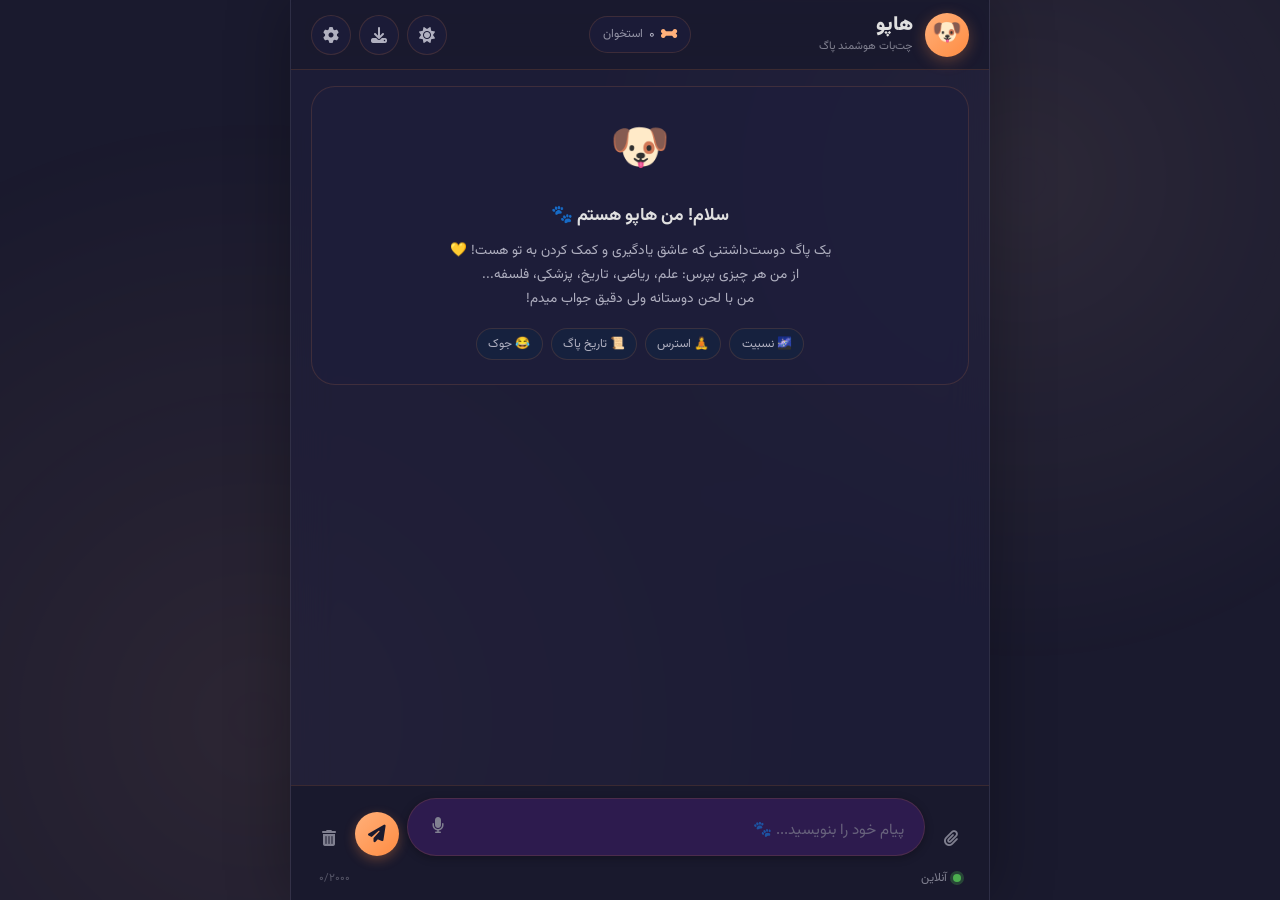
<file: index.html>
<!DOCTYPE html>
<html lang="fa" dir="rtl">
<head>
    <meta charset="UTF-8">
    <meta name="viewport" content="width=device-width, initial-scale=1.0">
    <meta name="description" content="هاپو - چت‌بات هوشمند پاگ با شخصیت دوست‌داشتنی و پاسخ‌های علمی دقیق">
    <meta name="theme-color" content="#FF8C42">
    <title>هاپو 🐾 | چت‌بات هوشمند پاگ</title>

    <link rel="icon" href="data:image/svg+xml,<svg xmlns='http://www.w3.org/2000/svg' viewBox='0 0 100 100'><text y='.9em' font-size='90'>🐶</text></svg>">

    <link rel="preconnect" href="https://fonts.googleapis.com">
    <link rel="preconnect" href="https://fonts.gstatic.com" crossorigin>
    <link href="https://fonts.googleapis.com/css2?family=Vazirmatn:wght@100;300;400;500;700;900&family=Inter:wght@300;400;500;600;700&display=swap" rel="stylesheet">

    <link rel="stylesheet" href="https://cdnjs.cloudflare.com/ajax/libs/font-awesome/6.5.1/css/all.min.css" integrity="sha512-DTOQO9RWCH3ppGqcWaEA1BIZOC6xxalwEsw9c2QQeAIftl+Vegovlnee1c9QX4TctnWMn13TZye+giMm8e2LwA==" crossorigin="anonymous" referrerpolicy="no-referrer" />

    <link rel="stylesheet" href="style.css">
<base target="_blank">
</head>
<body>
    <div id="app" class="app-container">

        <header class="chat-header">
            <div class="header-left">
                <div class="logo-container">
                    <div class="logo-avatar">🐶</div>
                    <div class="logo-text">
                        <h1 class="logo-title">هاپو</h1>
                        <span class="logo-subtitle">چت‌بات هوشمند پاگ</span>
                    </div>
                </div>
            </div>

            <div class="header-center">
                <div class="stats-badge">
                    <i class="fas fa-bone"></i>
                    <span id="message-count">۰</span>
                    <span class="stats-label">استخوان</span>
                </div>
            </div>

            <div class="header-right">
                <button id="theme-toggle" class="icon-btn" title="تغییر تم" aria-label="تغییر تم">
                    <i class="fas fa-moon"></i>
                </button>
                <button id="export-chat" class="icon-btn" title="ذخیره چت" aria-label="ذخیره چت">
                    <i class="fas fa-download"></i>
                </button>
                <button id="settings-btn" class="icon-btn" title="تنظیمات" aria-label="تنظیمات">
                    <i class="fas fa-cog"></i>
                </button>
            </div>
        </header>

        <main class="chat-main">
            <div id="chat-messages" class="chat-messages" role="log" aria-live="polite" aria-label="پیام‌های چت">
            </div>

            <div id="typing-indicator" class="typing-indicator hidden">
                <div class="typing-avatar">🐶</div>
                <div class="typing-bubbles">
                    <span></span>
                    <span></span>
                    <span></span>
                </div>
            </div>
        </main>

        <footer class="chat-footer">
            <div class="input-container">
                <button id="attach-btn" class="input-action-btn" title="پیوست فایل" aria-label="پیوست فایل">
                    <i class="fas fa-paperclip"></i>
                </button>

                <div class="input-wrapper">
                    <textarea 
                        id="message-input" 
                        class="message-input" 
                        placeholder="پیام خود را بنویسید... 🐾"
                        rows="1"
                        maxlength="2000"
                        aria-label="پیام"
                    ></textarea>
                    <div class="input-actions">
                        <button id="voice-btn" class="input-action-btn" title="ضبط صدا" aria-label="ضبط صدا">
                            <i class="fas fa-microphone"></i>
                        </button>
                    </div>
                </div>

                <button id="send-btn" class="send-btn" title="ارسال پیام" aria-label="ارسال پیام">
                    <i class="fas fa-paper-plane"></i>
                </button>

                <button id="clear-btn" class="input-action-btn danger" title="پاک کردن چت" aria-label="پاک کردن چت">
                    <i class="fas fa-trash-alt"></i>
                </button>
            </div>

            <div class="status-bar">
                <div class="status-left">
                    <span id="connection-status" class="connection-status online">
                        <span class="status-dot"></span>
                        <span class="status-text">آنلاین</span>
                    </span>
                </div>
                <div class="status-center">
                    <span id="last-visit" class="last-visit"></span>
                </div>
                <div class="status-right">
                    <span class="char-count">
                        <span id="char-count">۰</span>/۲۰۰۰
                    </span>
                </div>
            </div>
        </footer>

    </div>

    <div id="settings-modal" class="modal hidden" role="dialog" aria-labelledby="settings-title" aria-modal="true">
        <div class="modal-overlay"></div>
        <div class="modal-content">
            <div class="modal-header">
                <h2 id="settings-title" class="modal-title">⚙️ تنظیمات</h2>
                <button class="modal-close" aria-label="بستن">
                    <i class="fas fa-times"></i>
                </button>
            </div>
            <div class="modal-body">
                <div class="setting-item">
                    <label class="setting-label">
                        <i class="fas fa-moon"></i>
                        حالت تاریک
                    </label>
                    <label class="toggle-switch">
                        <input type="checkbox" id="dark-mode-toggle">
                        <span class="toggle-slider"></span>
                    </label>
                </div>

                <div class="setting-item">
                    <label class="setting-label">
                        <i class="fas fa-bell"></i>
                        صدای اعلان
                    </label>
                    <label class="toggle-switch">
                        <input type="checkbox" id="sound-toggle" checked>
                        <span class="toggle-slider"></span>
                    </label>
                </div>

                <div class="setting-item">
                    <label class="setting-label">
                        <i class="fas fa-server"></i>
                        آدرس API سفارشی (اختیاری)
                    </label>
                    <input type="url" id="worker-url" class="setting-input" placeholder="https://your-openai-compatible-endpoint">
                </div>

                <div class="setting-item">
                    <label class="setting-label">
                        <i class="fas fa-eraser"></i>
                        پاک کردن تاریخچه
                    </label>
                    <button id="clear-history-btn" class="btn btn-danger">
                        <i class="fas fa-trash"></i>
                        پاک کردن همه پیام‌ها
                    </button>
                </div>
            </div>
        </div>
    </div>

    <div id="toast-container" class="toast-container" aria-live="assertive" aria-atomic="true"></div>

    <script src="script.js"></script>
</body>
</html>
</file>
<file: style.css>
/* ============================================
   🐾 Hapo Pug Chatbot - Complete Stylesheet
   ============================================ */

/* ─── CSS Variables ─── */
:root {
    /* Colors - Light Theme (Default) */
    --primary: #FF8C42;
    --primary-light: #FFB07A;
    --primary-dark: #E56A20;
    --secondary: #5D4037;
    --secondary-light: #8D6E63;

    --bg-body: #FFF8F0;
    --bg-chat: #FFF3E0;
    --bg-card: rgba(255, 255, 255, 0.75);
    --bg-input: #FFFFFF;
    --bg-bubble-user: #FF8C42;
    --bg-bubble-bot: #FFFFFF;
    --bg-header: rgba(255, 255, 255, 0.85);
    --bg-footer: rgba(255, 255, 255, 0.9);

    --text-primary: #3E2723;
    --text-secondary: #6D4C41;
    --text-muted: #9E8E7E;
    --text-inverse: #FFFFFF;
    --text-bot: #3E2723;

    --border-color: rgba(255, 140, 66, 0.2);
    --shadow-color: rgba(93, 64, 55, 0.08);
    --shadow-hover: rgba(93, 64, 55, 0.15);

    /* Glassmorphism */
    --glass-bg: rgba(255, 255, 255, 0.65);
    --glass-border: rgba(255, 255, 255, 0.4);
    --glass-blur: 20px;

    /* Status Colors */
    --online: #4CAF50;
    --offline: #F44336;
    --warning: #FF9800;

    /* Typography */
    --font-fa: 'Vazirmatn', 'Tahoma', 'Arial', sans-serif;
    --font-en: 'Inter', 'Segoe UI', sans-serif;
    --font-size-base: clamp(14px, 1.5vw, 16px);
    --line-height: 1.7;

    /* Spacing */
    --radius-sm: 8px;
    --radius-md: 16px;
    --radius-lg: 24px;
    --radius-xl: 32px;

    /* Transitions */
    --transition-fast: 0.2s cubic-bezier(0.4, 0, 0.2, 1);
    --transition-normal: 0.3s cubic-bezier(0.4, 0, 0.2, 1);
    --transition-slow: 0.5s cubic-bezier(0.4, 0, 0.2, 1);

    /* Layout */
    --header-height: 70px;
    --footer-height: auto;
    --max-width: 700px;
}

/* ─── Dark Theme ─── */
.dark-mode {
    --primary: #FFB07A;
    --primary-light: #FFCCAA;
    --primary-dark: #FF8C42;
    --secondary: #D7CCC8;
    --secondary-light: #A1887F;

    --bg-body: #1A1A2E;
    --bg-chat: #16213E;
    --bg-card: rgba(30, 30, 60, 0.7);
    --bg-input: #2D1B4E;
    --bg-bubble-user: #FF8C42;
    --bg-bubble-bot: #2D1B4E;
    --bg-header: rgba(26, 26, 46, 0.9);
    --bg-footer: rgba(26, 26, 46, 0.95);

    --text-primary: #E0E0E0;
    --text-secondary: #B0B0C0;
    --text-muted: #808090;
    --text-inverse: #1A1A2E;
    --text-bot: #E0E0E0;

    --border-color: rgba(255, 140, 66, 0.15);
    --shadow-color: rgba(0, 0, 0, 0.3);
    --shadow-hover: rgba(0, 0, 0, 0.5);

    --glass-bg: rgba(30, 30, 60, 0.6);
    --glass-border: rgba(255, 255, 255, 0.08);
}

/* ─── Reset & Base ─── */
*, *::before, *::after {
    margin: 0;
    padding: 0;
    box-sizing: border-box;
}

html {
    font-size: var(--font-size-base);
    scroll-behavior: smooth;
    -webkit-font-smoothing: antialiased;
    -moz-osx-font-smoothing: grayscale;
}

body {
    font-family: var(--font-fa);
    background: var(--bg-body);
    color: var(--text-primary);
    line-height: var(--line-height);
    min-height: 100vh;
    direction: rtl;
    transition: background var(--transition-slow), color var(--transition-slow);
    overflow: hidden;
}

/* Background Pattern */
body::before {
    content: '';
    position: fixed;
    inset: 0;
    background-image: 
        radial-gradient(circle at 20% 80%, var(--primary) 0%, transparent 50%),
        radial-gradient(circle at 80% 20%, var(--primary-light) 0%, transparent 40%);
    opacity: 0.08;
    pointer-events: none;
    z-index: 0;
}

/* ─── App Container ─── */
.app-container {
    position: relative;
    z-index: 1;
    max-width: var(--max-width);
    margin: 0 auto;
    height: 100vh;
    height: 100dvh;
    display: flex;
    flex-direction: column;
    background: var(--glass-bg);
    backdrop-filter: blur(var(--glass-blur));
    -webkit-backdrop-filter: blur(var(--glass-blur));
    border-left: 1px solid var(--glass-border);
    border-right: 1px solid var(--glass-border);
    box-shadow: 0 0 60px var(--shadow-color);
    overflow: hidden;
}

/* ─── Header ─── */
.chat-header {
    height: var(--header-height);
    background: var(--bg-header);
    backdrop-filter: blur(12px);
    -webkit-backdrop-filter: blur(12px);
    border-bottom: 1px solid var(--border-color);
    display: flex;
    align-items: center;
    justify-content: space-between;
    padding: 0 1.25rem;
    flex-shrink: 0;
    position: relative;
    z-index: 10;
}

.header-left { flex: 1; }
.header-center { flex: 0 0 auto; }
.header-right { 
    flex: 1; 
    display: flex; 
    justify-content: flex-end; 
    gap: 0.5rem; 
}

.logo-container {
    display: flex;
    align-items: center;
    gap: 0.75rem;
}

.logo-avatar {
    width: 44px;
    height: 44px;
    background: linear-gradient(135deg, var(--primary), var(--primary-dark));
    border-radius: 50%;
    display: flex;
    align-items: center;
    justify-content: center;
    font-size: 1.5rem;
    box-shadow: 0 4px 15px rgba(255, 140, 66, 0.3);
    animation: float 3s ease-in-out infinite;
}

.logo-text {
    display: flex;
    flex-direction: column;
}

.logo-title {
    font-size: 1.25rem;
    font-weight: 900;
    color: var(--text-primary);
    line-height: 1.2;
}

.logo-subtitle {
    font-size: 0.7rem;
    color: var(--text-muted);
    font-weight: 400;
}

.stats-badge {
    display: flex;
    align-items: center;
    gap: 0.4rem;
    background: var(--bg-card);
    padding: 0.4rem 0.8rem;
    border-radius: var(--radius-xl);
    border: 1px solid var(--border-color);
    font-size: 0.85rem;
    color: var(--text-secondary);
    transition: all var(--transition-fast);
}

.stats-badge i {
    color: var(--primary);
    font-size: 0.9rem;
}

.stats-badge:hover {
    transform: translateY(-2px);
    box-shadow: 0 4px 12px var(--shadow-hover);
}

.stats-label {
    font-size: 0.75rem;
    opacity: 0.8;
}

/* ─── Buttons ─── */
.icon-btn {
    width: 40px;
    height: 40px;
    border: none;
    border-radius: 50%;
    background: var(--bg-card);
    color: var(--text-secondary);
    cursor: pointer;
    display: flex;
    align-items: center;
    justify-content: center;
    font-size: 1rem;
    transition: all var(--transition-fast);
    border: 1px solid var(--border-color);
}

.icon-btn:hover {
    background: var(--primary);
    color: var(--text-inverse);
    transform: translateY(-2px) scale(1.05);
    box-shadow: 0 4px 12px rgba(255, 140, 66, 0.3);
}

.icon-btn:active {
    transform: scale(0.95);
}

/* ─── Chat Main Area ─── */
.chat-main {
    flex: 1;
    overflow: hidden;
    position: relative;
    display: flex;
    flex-direction: column;
}

.chat-messages {
    flex: 1;
    overflow-y: auto;
    overflow-x: hidden;
    padding: 1rem 1.25rem;
    display: flex;
    flex-direction: column;
    gap: 1rem;
    scroll-behavior: smooth;
}

/* Custom Scrollbar */
.chat-messages::-webkit-scrollbar {
    width: 6px;
}

.chat-messages::-webkit-scrollbar-track {
    background: transparent;
}

.chat-messages::-webkit-scrollbar-thumb {
    background: var(--border-color);
    border-radius: 10px;
}

.chat-messages::-webkit-scrollbar-thumb:hover {
    background: var(--primary-light);
}

/* ─── Message Bubbles ─── */
.message {
    display: flex;
    gap: 0.75rem;
    max-width: 85%;
    animation: messageSlide 0.4s cubic-bezier(0.34, 1.56, 0.64, 1);
    opacity: 0;
    animation-fill-mode: forwards;
}

.message.user {
    flex-direction: row-reverse;
    align-self: flex-start;
    margin-left: auto;
}

.message.bot {
    align-self: flex-start;
    margin-right: auto;
}

.message-avatar {
    width: 36px;
    height: 36px;
    border-radius: 50%;
    display: flex;
    align-items: center;
    justify-content: center;
    font-size: 1.1rem;
    flex-shrink: 0;
    box-shadow: 0 2px 8px var(--shadow-color);
}

.message.bot .message-avatar {
    background: linear-gradient(135deg, var(--primary), var(--primary-dark));
}

.message.user .message-avatar {
    background: linear-gradient(135deg, var(--secondary-light), var(--secondary));
}

.message-content {
    display: flex;
    flex-direction: column;
    gap: 0.25rem;
}

.message-bubble {
    padding: 0.85rem 1.1rem;
    border-radius: var(--radius-md);
    font-size: 0.95rem;
    line-height: 1.8;
    word-wrap: break-word;
    position: relative;
    box-shadow: 0 2px 8px var(--shadow-color);
    transition: box-shadow var(--transition-fast);
}

.message-bubble:hover {
    box-shadow: 0 4px 16px var(--shadow-hover);
}

.message.bot .message-bubble {
    background: var(--bg-bubble-bot);
    color: var(--text-bot);
    border: 1px solid var(--border-color);
    border-top-right-radius: 4px;
}

.message.user .message-bubble {
    background: var(--bg-bubble-user);
    color: var(--text-inverse);
    border-top-left-radius: 4px;
}

.message-time {
    font-size: 0.7rem;
    color: var(--text-muted);
    opacity: 0.7;
    padding: 0 0.3rem;
}

.message.user .message-time {
    text-align: left;
}

/* Message Content Styling */
.message-bubble p { margin-bottom: 0.5rem; }
.message-bubble p:last-child { margin-bottom: 0; }
.message-bubble strong { color: var(--primary); }
.message-bubble code {
    background: rgba(0,0,0,0.08);
    padding: 0.15rem 0.4rem;
    border-radius: 4px;
    font-family: 'Courier New', monospace;
    font-size: 0.85em;
}
.message-bubble pre {
    background: rgba(0,0,0,0.06);
    padding: 0.75rem;
    border-radius: var(--radius-sm);
    overflow-x: auto;
    margin: 0.5rem 0;
}
.message-bubble ul, .message-bubble ol {
    margin: 0.5rem 0;
    padding-right: 1.2rem;
}
.message-bubble li { margin-bottom: 0.25rem; }

/* ─── Typing Indicator ─── */
.typing-indicator {
    display: flex;
    align-items: center;
    gap: 0.75rem;
    padding: 0.5rem 1.25rem;
    animation: fadeIn 0.3s ease;
}

.typing-indicator.hidden {
    display: none;
}

.typing-avatar {
    width: 36px;
    height: 36px;
    background: linear-gradient(135deg, var(--primary), var(--primary-dark));
    border-radius: 50%;
    display: flex;
    align-items: center;
    justify-content: center;
    font-size: 1.1rem;
    animation: bounce 1s ease infinite;
}

.typing-bubbles {
    display: flex;
    align-items: center;
    gap: 4px;
    background: var(--bg-bubble-bot);
    padding: 0.7rem 1rem;
    border-radius: var(--radius-md);
    border: 1px solid var(--border-color);
    border-top-right-radius: 4px;
}

.typing-bubbles span {
    width: 8px;
    height: 8px;
    background: var(--primary);
    border-radius: 50%;
    animation: typingBounce 1.4s ease-in-out infinite;
}

.typing-bubbles span:nth-child(1) { animation-delay: 0s; }
.typing-bubbles span:nth-child(2) { animation-delay: 0.2s; }
.typing-bubbles span:nth-child(3) { animation-delay: 0.4s; }

/* ─── Footer / Input Area ─── */
.chat-footer {
    background: var(--bg-footer);
    backdrop-filter: blur(12px);
    -webkit-backdrop-filter: blur(12px);
    border-top: 1px solid var(--border-color);
    padding: 0.75rem 1.25rem 0.5rem;
    flex-shrink: 0;
}

.input-container {
    display: flex;
    align-items: flex-end;
    gap: 0.5rem;
    margin-bottom: 0.5rem;
}

.input-wrapper {
    flex: 1;
    position: relative;
    display: flex;
    align-items: flex-end;
    background: var(--bg-input);
    border: 1px solid var(--border-color);
    border-radius: var(--radius-xl);
    padding: 0.5rem 0.75rem;
    transition: all var(--transition-fast);
    box-shadow: 0 2px 8px var(--shadow-color);
}

.input-wrapper:focus-within {
    border-color: var(--primary);
    box-shadow: 0 0 0 3px rgba(255, 140, 66, 0.15), 0 4px 12px var(--shadow-hover);
}

.message-input {
    flex: 1;
    border: none;
    outline: none;
    background: transparent;
    color: var(--text-primary);
    font-family: var(--font-fa);
    font-size: 0.95rem;
    line-height: 1.6;
    resize: none;
    max-height: 120px;
    min-height: 24px;
    padding: 0.25rem 0.5rem;
    direction: rtl;
}

.message-input::placeholder {
    color: var(--text-muted);
    opacity: 0.7;
}

.input-actions {
    display: flex;
    align-items: center;
    padding-bottom: 0.25rem;
}

.input-action-btn {
    width: 36px;
    height: 36px;
    border: none;
    border-radius: 50%;
    background: transparent;
    color: var(--text-muted);
    cursor: pointer;
    display: flex;
    align-items: center;
    justify-content: center;
    font-size: 1rem;
    transition: all var(--transition-fast);
    flex-shrink: 0;
}

.input-action-btn:hover {
    background: var(--bg-chat);
    color: var(--primary);
    transform: scale(1.1);
}

.input-action-btn.danger:hover {
    background: #ffebee;
    color: #f44336;
}

.send-btn {
    width: 44px;
    height: 44px;
    border: none;
    border-radius: 50%;
    background: linear-gradient(135deg, var(--primary), var(--primary-dark));
    color: var(--text-inverse);
    cursor: pointer;
    display: flex;
    align-items: center;
    justify-content: center;
    font-size: 1.1rem;
    transition: all var(--transition-fast);
    box-shadow: 0 4px 12px rgba(255, 140, 66, 0.3);
    flex-shrink: 0;
}

.send-btn:hover {
    transform: translateY(-2px) scale(1.05);
    box-shadow: 0 6px 20px rgba(255, 140, 66, 0.4);
}

.send-btn:active {
    transform: scale(0.95);
}

.send-btn:disabled {
    opacity: 0.5;
    cursor: not-allowed;
    transform: none;
}

/* ─── Status Bar ─── */
.status-bar {
    display: flex;
    align-items: center;
    justify-content: space-between;
    padding: 0.25rem 0.5rem;
    font-size: 0.75rem;
    color: var(--text-muted);
}

.connection-status {
    display: flex;
    align-items: center;
    gap: 0.4rem;
}

.status-dot {
    width: 8px;
    height: 8px;
    border-radius: 50%;
    background: var(--offline);
    position: relative;
}

.status-dot::after {
    content: '';
    position: absolute;
    inset: -3px;
    border-radius: 50%;
    background: inherit;
    opacity: 0.3;
    animation: pulse 2s ease infinite;
}

.connection-status.online .status-dot {
    background: var(--online);
}

.connection-status.offline .status-dot {
    background: var(--offline);
}

.char-count {
    font-size: 0.7rem;
    opacity: 0.6;
}

/* ─── Modal ─── */
.modal {
    position: fixed;
    inset: 0;
    z-index: 1000;
    display: flex;
    align-items: center;
    justify-content: center;
    padding: 1rem;
}

.modal.hidden {
    display: none;
}

.modal-overlay {
    position: absolute;
    inset: 0;
    background: rgba(0, 0, 0, 0.5);
    backdrop-filter: blur(4px);
    animation: fadeIn 0.3s ease;
}

.modal-content {
    position: relative;
    background: var(--bg-card);
    backdrop-filter: blur(var(--glass-blur));
    border-radius: var(--radius-lg);
    border: 1px solid var(--glass-border);
    box-shadow: 0 20px 60px var(--shadow-hover);
    width: 100%;
    max-width: 420px;
    max-height: 80vh;
    overflow: hidden;
    animation: modalSlide 0.3s cubic-bezier(0.34, 1.56, 0.64, 1);
}

.modal-header {
    display: flex;
    align-items: center;
    justify-content: space-between;
    padding: 1rem 1.25rem;
    border-bottom: 1px solid var(--border-color);
}

.modal-title {
    font-size: 1.1rem;
    font-weight: 700;
    color: var(--text-primary);
}

.modal-close {
    width: 32px;
    height: 32px;
    border: none;
    border-radius: 50%;
    background: transparent;
    color: var(--text-muted);
    cursor: pointer;
    display: flex;
    align-items: center;
    justify-content: center;
    transition: all var(--transition-fast);
}

.modal-close:hover {
    background: var(--bg-chat);
    color: var(--text-primary);
}

.modal-body {
    padding: 1.25rem;
    overflow-y: auto;
    max-height: 60vh;
}

/* ─── Settings Items ─── */
.setting-item {
    display: flex;
    align-items: center;
    justify-content: space-between;
    padding: 0.75rem 0;
    border-bottom: 1px solid var(--border-color);
}

.setting-item:last-child {
    border-bottom: none;
}

.setting-label {
    display: flex;
    align-items: center;
    gap: 0.5rem;
    font-size: 0.9rem;
    color: var(--text-primary);
}

.setting-label i {
    color: var(--primary);
    width: 20px;
    text-align: center;
}

.toggle-switch {
    position: relative;
    width: 48px;
    height: 26px;
    cursor: pointer;
}

.toggle-switch input {
    opacity: 0;
    width: 0;
    height: 0;
}

.toggle-slider {
    position: absolute;
    inset: 0;
    background: var(--text-muted);
    border-radius: 26px;
    transition: background var(--transition-fast);
}

.toggle-slider::before {
    content: '';
    position: absolute;
    width: 20px;
    height: 20px;
    left: 3px;
    top: 3px;
    background: white;
    border-radius: 50%;
    transition: transform var(--transition-fast);
    box-shadow: 0 2px 4px rgba(0,0,0,0.2);
}

.toggle-switch input:checked + .toggle-slider {
    background: var(--primary);
}

.toggle-switch input:checked + .toggle-slider::before {
    transform: translateX(22px);
}

.setting-input {
    width: 100%;
    padding: 0.6rem 0.8rem;
    border: 1px solid var(--border-color);
    border-radius: var(--radius-sm);
    background: var(--bg-input);
    color: var(--text-primary);
    font-family: var(--font-fa);
    font-size: 0.85rem;
    margin-top: 0.5rem;
    transition: border-color var(--transition-fast);
}

.setting-input:focus {
    outline: none;
    border-color: var(--primary);
    box-shadow: 0 0 0 2px rgba(255, 140, 66, 0.15);
}

.btn {
    padding: 0.6rem 1rem;
    border: none;
    border-radius: var(--radius-sm);
    font-family: var(--font-fa);
    font-size: 0.85rem;
    cursor: pointer;
    display: inline-flex;
    align-items: center;
    gap: 0.4rem;
    transition: all var(--transition-fast);
}

.btn-danger {
    background: #ffebee;
    color: #c62828;
    border: 1px solid #ffcdd2;
}

.btn-danger:hover {
    background: #ffcdd2;
    transform: translateY(-1px);
}

/* ─── Toast Notifications ─── */
.toast-container {
    position: fixed;
    top: 1rem;
    left: 50%;
    transform: translateX(-50%);
    z-index: 2000;
    display: flex;
    flex-direction: column;
    gap: 0.5rem;
    pointer-events: none;
}

.toast {
    background: var(--bg-card);
    backdrop-filter: blur(12px);
    border: 1px solid var(--border-color);
    border-radius: var(--radius-md);
    padding: 0.75rem 1.25rem;
    box-shadow: 0 8px 32px var(--shadow-hover);
    display: flex;
    align-items: center;
    gap: 0.5rem;
    font-size: 0.9rem;
    color: var(--text-primary);
    animation: toastSlide 0.4s cubic-bezier(0.34, 1.56, 0.64, 1);
    pointer-events: auto;
    min-width: 200px;
    justify-content: center;
}

.toast.success { border-right: 3px solid var(--online); }
.toast.error { border-right: 3px solid var(--offline); }
.toast.warning { border-right: 3px solid var(--warning); }

.toast i {
    font-size: 1.1rem;
}

.toast.success i { color: var(--online); }
.toast.error i { color: var(--offline); }
.toast.warning i { color: var(--warning); }

/* ─── Welcome Card ─── */
.welcome-card {
    background: var(--bg-card);
    border: 1px solid var(--border-color);
    border-radius: var(--radius-lg);
    padding: 1.5rem;
    text-align: center;
    margin-bottom: 1rem;
    animation: fadeIn 0.6s ease;
}

.welcome-emoji {
    font-size: 3rem;
    margin-bottom: 0.5rem;
    animation: bounce 2s ease infinite;
}

.welcome-title {
    font-size: 1.1rem;
    font-weight: 700;
    color: var(--text-primary);
    margin-bottom: 0.5rem;
}

.welcome-text {
    font-size: 0.85rem;
    color: var(--text-secondary);
    line-height: 1.8;
}

.welcome-tips {
    margin-top: 1rem;
    display: flex;
    flex-wrap: wrap;
    gap: 0.5rem;
    justify-content: center;
}

.tip-chip {
    background: var(--bg-chat);
    border: 1px solid var(--border-color);
    border-radius: var(--radius-xl);
    padding: 0.3rem 0.7rem;
    font-size: 0.75rem;
    color: var(--text-secondary);
    cursor: pointer;
    transition: all var(--transition-fast);
}

.tip-chip:hover {
    background: var(--primary);
    color: var(--text-inverse);
    border-color: var(--primary);
    transform: translateY(-1px);
}

/* ─── Animations ─── */
@keyframes fadeIn {
    from { opacity: 0; }
    to { opacity: 1; }
}

@keyframes messageSlide {
    from {
        opacity: 0;
        transform: translateY(20px) scale(0.95);
    }
    to {
        opacity: 1;
        transform: translateY(0) scale(1);
    }
}

@keyframes modalSlide {
    from {
        opacity: 0;
        transform: translateY(-30px) scale(0.95);
    }
    to {
        opacity: 1;
        transform: translateY(0) scale(1);
    }
}

@keyframes toastSlide {
    from {
        opacity: 0;
        transform: translateY(-20px);
    }
    to {
        opacity: 1;
        transform: translateY(0);
    }
}

@keyframes float {
    0%, 100% { transform: translateY(0); }
    50% { transform: translateY(-5px); }
}

@keyframes bounce {
    0%, 100% { transform: translateY(0); }
    50% { transform: translateY(-8px); }
}

@keyframes pulse {
    0% { transform: scale(1); opacity: 0.3; }
    50% { transform: scale(1.5); opacity: 0; }
    100% { transform: scale(1); opacity: 0; }
}

@keyframes typingBounce {
    0%, 60%, 100% { transform: translateY(0); }
    30% { transform: translateY(-6px); }
}

@keyframes spin {
    from { transform: rotate(0deg); }
    to { transform: rotate(360deg); }
}

/* ─── Responsive Design ─── */
@media (max-width: 768px) {
    :root {
        --header-height: 60px;
    }

    .app-container {
        max-width: 100%;
        border: none;
        box-shadow: none;
    }

    .chat-header {
        padding: 0 1rem;
    }

    .logo-avatar {
        width: 38px;
        height: 38px;
        font-size: 1.2rem;
    }

    .logo-title {
        font-size: 1.1rem;
    }

    .logo-subtitle {
        display: none;
    }

    .stats-badge {
        padding: 0.3rem 0.6rem;
        font-size: 0.75rem;
    }

    .stats-label {
        display: none;
    }

    .icon-btn {
        width: 36px;
        height: 36px;
        font-size: 0.9rem;
    }

    .chat-messages {
        padding: 0.75rem 1rem;
    }

    .message {
        max-width: 92%;
    }

    .message-bubble {
        padding: 0.7rem 0.9rem;
        font-size: 0.9rem;
    }

    .chat-footer {
        padding: 0.6rem 1rem 0.4rem;
    }

    .input-wrapper {
        padding: 0.4rem 0.6rem;
    }

    .send-btn {
        width: 40px;
        height: 40px;
    }
}

@media (max-width: 480px) {
    .header-center {
        display: none;
    }

    .message-avatar {
        width: 32px;
        height: 32px;
        font-size: 0.95rem;
    }

    .welcome-card {
        padding: 1rem;
    }

    .welcome-emoji {
        font-size: 2.5rem;
    }
}

/* ─── Reduced Motion ─── */
@media (prefers-reduced-motion: reduce) {
    *, *::before, *::after {
        animation-duration: 0.01ms !important;
        animation-iteration-count: 1 !important;
        transition-duration: 0.01ms !important;
    }
}

/* ─── Print Styles ─── */
@media print {
    .chat-header, .chat-footer, .typing-indicator {
        display: none !important;
    }

    .chat-main {
        overflow: visible;
    }

    .message-bubble {
        box-shadow: none;
        border: 1px solid #ccc;
    }
}
</file>
